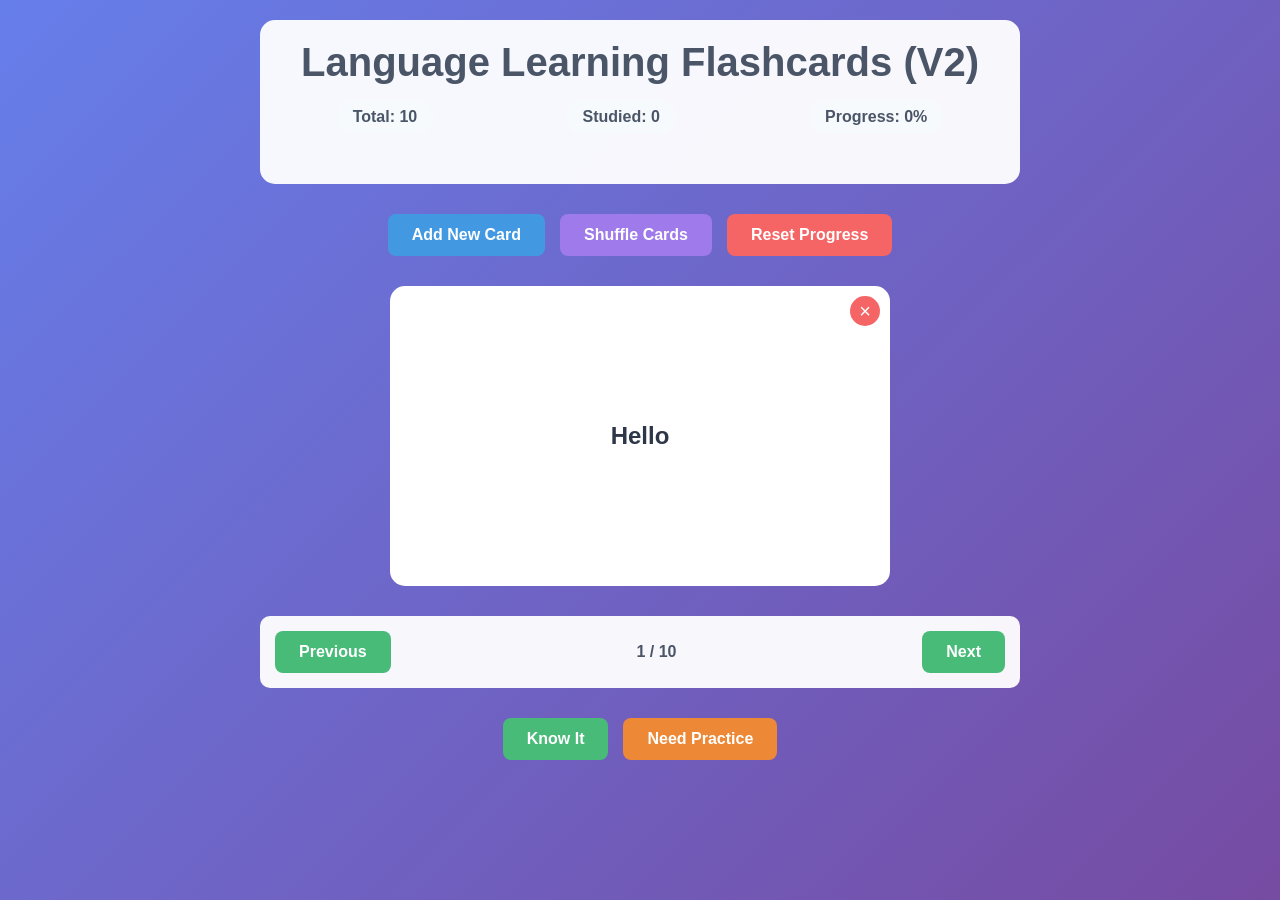
<file: index.html>
<!DOCTYPE html>
<html lang="en">
<head>
    <meta charset="UTF-8">
    <meta name="viewport" content="width=device-width, initial-scale=1.0">
    <title>Language Learning Flashcards</title>
    <link rel="stylesheet" href="style.css">
</head>
<body>
    <div class="container">
        <header>
            <h1>Language Learning Flashcards (V2)</h1>
            <div class="stats">
                <span id="total-cards">Total: 0</span>
                <span id="studied-cards">Studied: 0</span>
                <span id="progress">Progress: 0%</span>
            </div>
        </header>

        <main>
            <div class="controls">
                <button id="add-card-btn">Add New Card</button>
                <button id="shuffle-btn">Shuffle Cards</button>
                <button id="reset-progress-btn">Reset Progress</button>
            </div>

            <div class="flashcard-container">
                <div id="flashcard" class="flashcard">
                    <div class="flashcard-front">
                        <span class="delete-icon" title="Delete Card">&times;</span>
                        <p id="front-text">Click "Add New Card" to start learning!</p>
                    </div>
                    <div class="flashcard-back">
                        <span class="delete-icon" title="Delete Card">&times;</span>
                        <p id="back-text">Translation will appear here</p>
                    </div>
                </div>
            </div>

            <div class="navigation">
                <button id="prev-btn">Previous</button>
                <span id="card-counter">0 / 0</span>
                <button id="next-btn">Next</button>
            </div>

            <div class="study-controls">
                <button id="mark-known">Know It</button>
                <button id="mark-unknown">Need Practice</button>
            </div>
        </main>

        <div id="add-card-modal" class="modal">
            <div class="modal-content">
                <span class="close">&times;</span>
                <h2>Add New Flashcard</h2>
                <form id="add-card-form">
                    <div class="form-group">
                        <label for="front-input">Word/Phrase (Front):</label>
                        <input type="text" id="front-input" required>
                    </div>
                    <div class="form-group">
                        <label for="back-input">Translation (Back):</label>
                        <input type="text" id="back-input" required>
                    </div>
                    <div class="form-group">
                        <label for="category-input">Category (Optional):</label>
                        <input type="text" id="category-input" placeholder="e.g., verbs, nouns, greetings">
                    </div>
                    <button type="button" id="submit-card">Add Card</button>
                </form>
            </div>
        </div>
    </div>
    <script src="script.js"></script>
</body>
</html>
</file>
<file: style.css>
* { margin: 0; padding: 0; box-sizing: border-box; }
body { font-family: Arial, sans-serif; background: linear-gradient(135deg, #667eea, #764ba2); min-height: 100vh; color: #333; }
.container { max-width: 800px; margin: 0 auto; padding: 20px; }
header, .navigation { background: rgba(255, 255, 255, 0.95); padding: 20px; border-radius: 15px; text-align: center; margin-bottom: 30px; }
.navigation { padding: 15px; border-radius: 10px; display: flex; justify-content: space-between; align-items: center; }
h1 { color: #4a5568; margin-bottom: 15px; font-size: 2.5em; }
.stats, .controls, .study-controls { display: flex; justify-content: center; gap: 15px; flex-wrap: wrap; margin-bottom: 30px; }
.stats { justify-content: space-around; gap: 20px; }
.stats span { background: #f7fafc; padding: 8px 16px; border-radius: 20px; font-weight: bold; color: #4a5568; }
button { background: #4299e1; color: #fff; border: none; padding: 12px 24px; border-radius: 8px; cursor: pointer; font: bold 16px Arial; transition: 0.3s; }
button:hover { background: #3182ce; transform: translateY(-2px); }
#shuffle-btn { background: #9f7aea; }
#shuffle-btn:hover { background: #805ad5; }
#reset-progress-btn { background: #f56565; }
#reset-progress-btn:hover { background: #e53e3e; }
#prev-btn, #next-btn, #mark-known { background: #48bb78; }
#prev-btn:hover, #next-btn:hover, #mark-known:hover { background: #38a169; }
#mark-unknown { background: #ed8936; }
#mark-unknown:hover { background: #dd6b20; }
.delete-icon { position: absolute; top: 10px; right: 10px; background: #f56565; color: white; width: 30px; height: 30px; border-radius: 50%; display: flex; align-items: center; justify-content: center; cursor: pointer; font-size: 20px; transition: 0.3s; z-index: 10; }
.delete-icon:hover { background: #e53e3e; transform: scale(1.1); }
.flashcard-container { perspective: 1000px; margin-bottom: 30px; display: flex; justify-content: center; }
.flashcard { width: 100%; max-width: 500px; height: 300px; position: relative; transform-style: preserve-3d; transition: 0.6s; cursor: pointer; }
.flashcard.flipped { transform: rotateY(180deg); }
.flashcard-front, .flashcard-back { position: absolute; width: 100%; height: 100%; backface-visibility: hidden; display: flex; align-items: center; justify-content: center; padding: 20px; border-radius: 15px; background: #fff; text-align: center; }
.flashcard-back { transform: rotateY(180deg); background: #f8f9fa; border: 2px solid #e9ecef; }
.flashcard-front p, .flashcard-back p { font: bold 1.5em Arial; color: #2d3748; }
#card-counter { font-weight: bold; color: #4a5568; }
.modal { display: none; position: fixed; z-index: 1000; left: 0; top: 0; width: 100%; height: 100%; background: rgba(0,0,0,0.5); }
.modal-content { background: #fff; margin: 10% auto; padding: 30px; border-radius: 15px; width: 90%; max-width: 500px; }
.close { color: #aaa; float: right; font-size: 28px; font-weight: bold; cursor: pointer; }
.close:hover { color: #000; }
.form-group { margin-bottom: 20px; }
label { display: block; margin-bottom: 5px; font-weight: bold; color: #4a5568; }
input[type="text"] { width: 100%; padding: 12px; border: 2px solid #e2e8f0; border-radius: 8px; font-size: 16px; }
input[type="text"]:focus { outline: none; border-color: #4299e1; }
#add-card-form button[type="submit"] { width: 100%; margin-top: 10px; }
@media (max-width: 600px) { .controls, .navigation, .study-controls { flex-direction: column; } }
</file>
